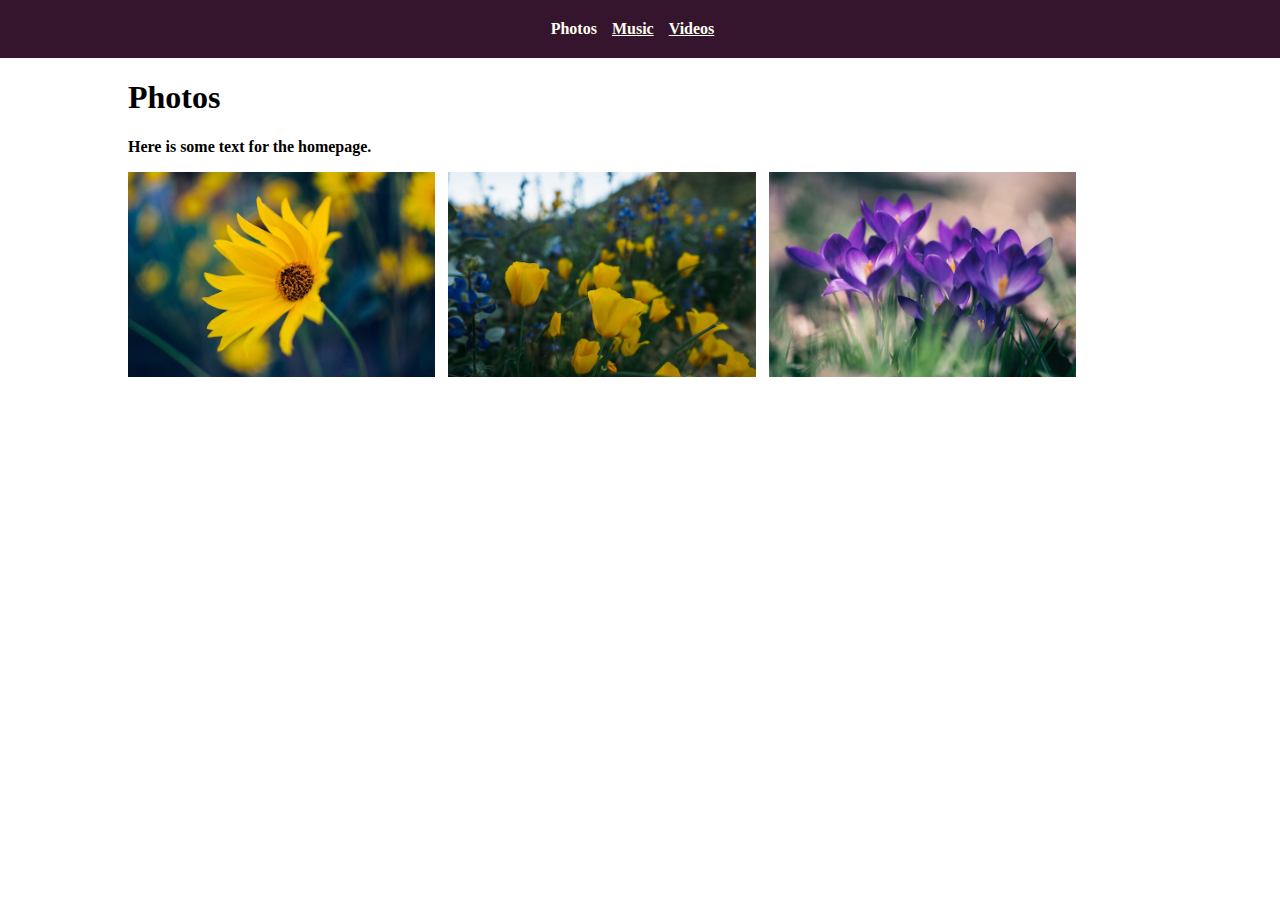
<file: tutorials/tutorial01/index.html>
<!DOCTYPE html>
<html lang="en">
    <head>
        <!-- stylesheets and metadata go here -->
        <title>Photos</title>       
        <link rel="stylesheet" href="style.css">
    </head>
    <body>
        <!-- HTML content tags go here -->
        <nav class="navbar">
            <strong>Photos</strong>
            <a href="music.html">Music</a>
            <a href="videos.html">Videos</a>
        </nav>
        <main>
            <h1>Photos</h1>
            <p>Here is some text for the homepage.</p>

            <section class="photo-section">
                <!-- photos go here-->
                <img src="images/daisy.jpg">
                <img src="images/poppies.jpg">
                <img src="images/purple.jpg">
            </section>
        </main>
    </body>
</html>
</file>
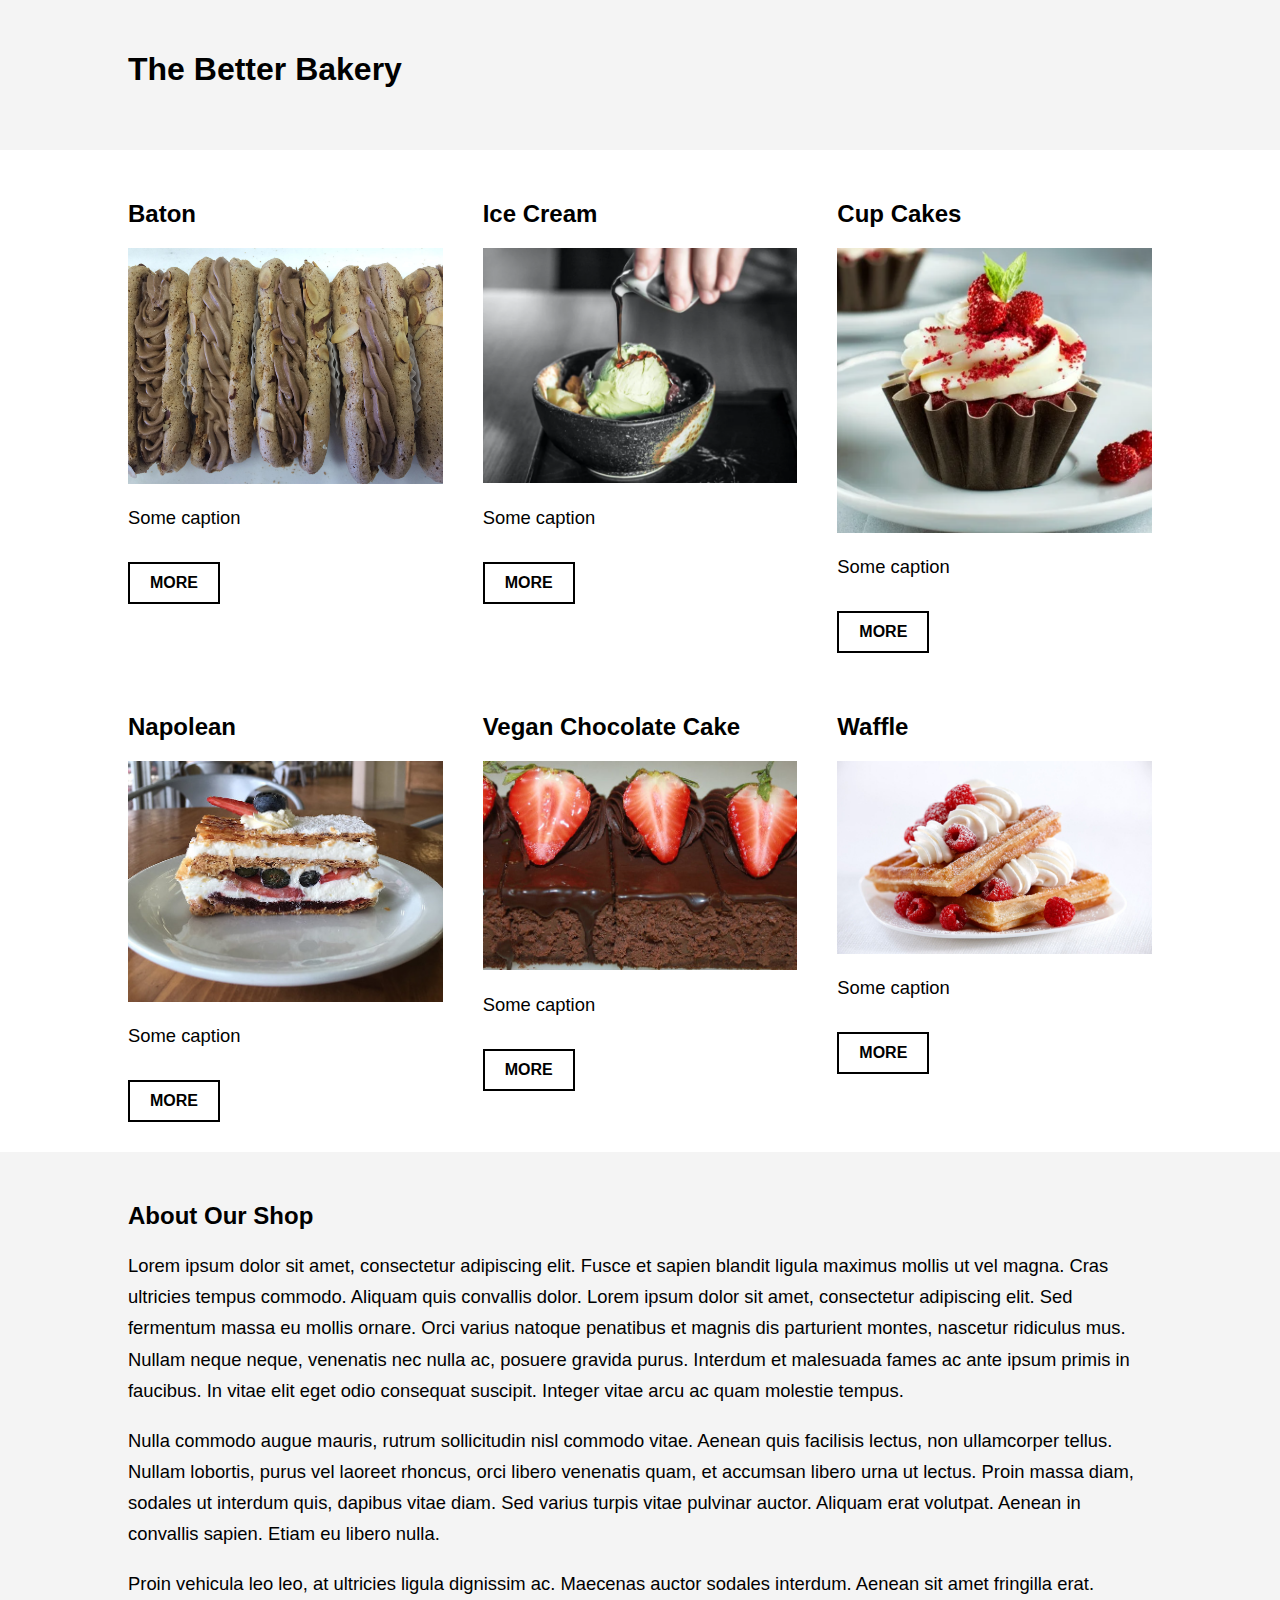
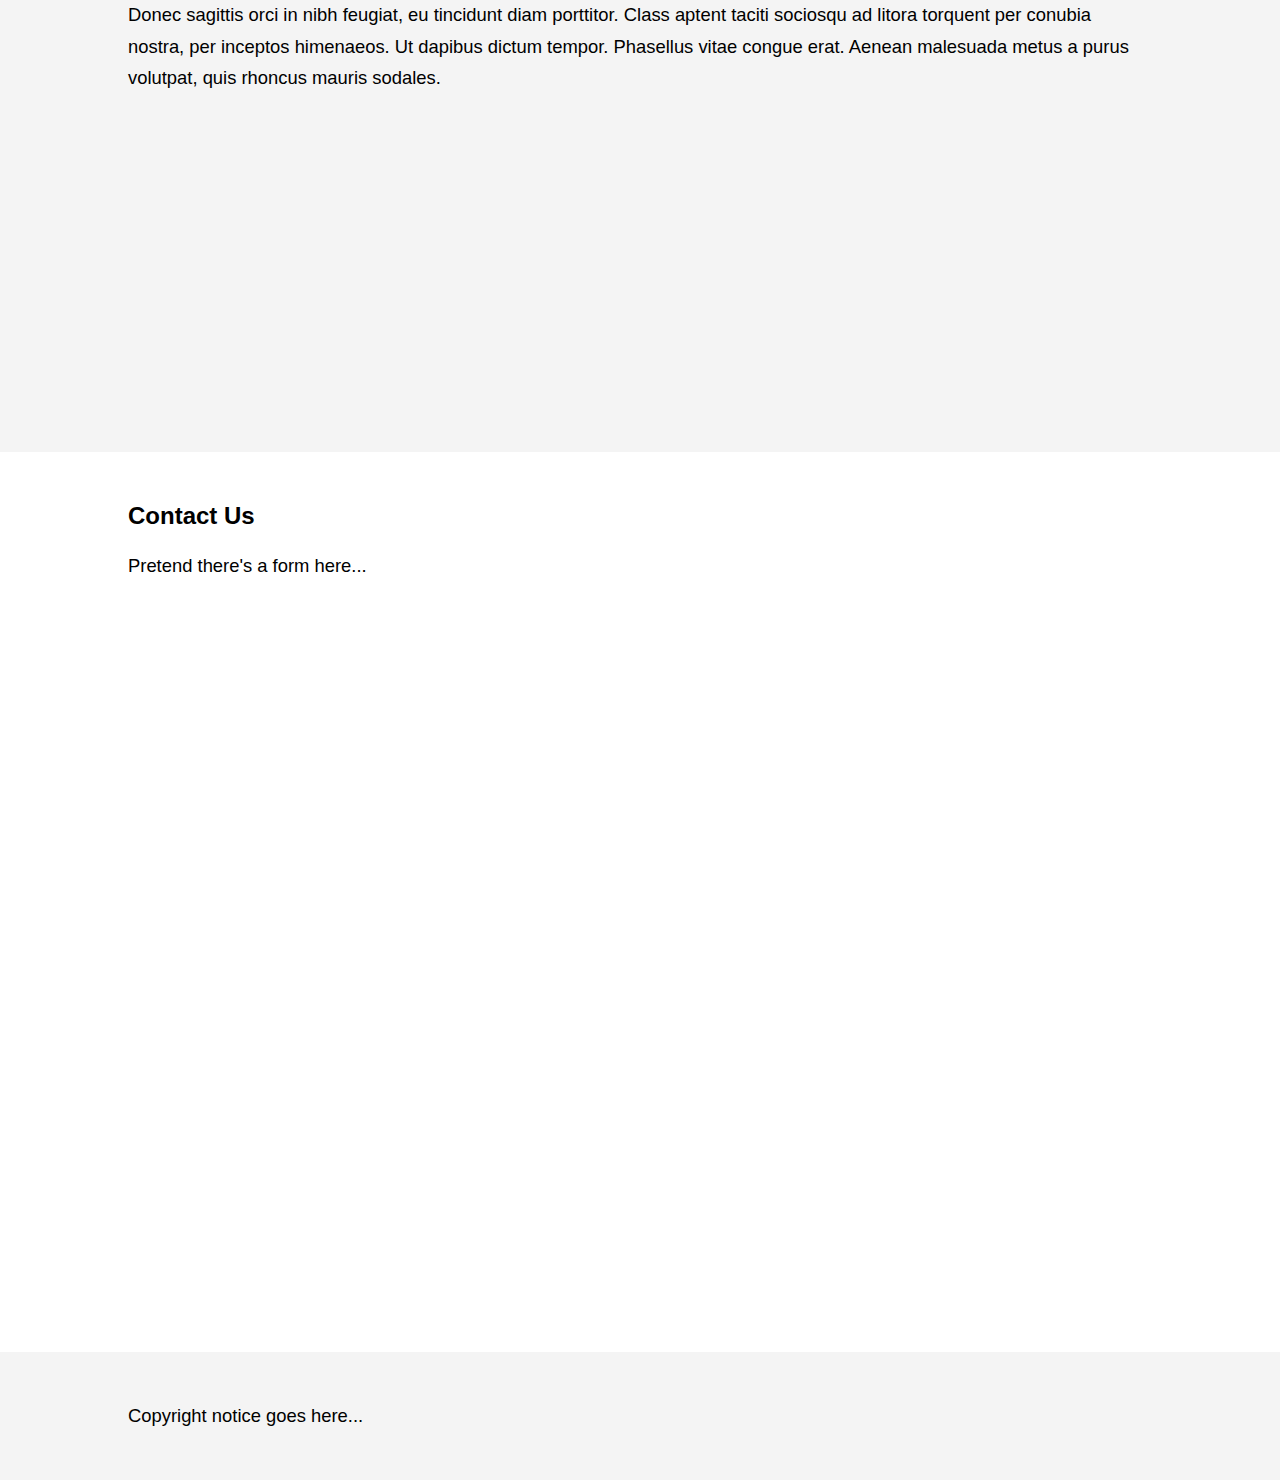
<file: lectures/lecture02/bakery-example/index.html>
<!DOCTYPE html>
<html lang="en">
<head>
    <meta charset="UTF-8">
    <meta http-equiv="X-UA-Compatible" content="IE=edge">
    <meta name="viewport" content="width=device-width, initial-scale=1.0">
    <!-- Link to Stylesheet -->
    <link rel="stylesheet" href="styles.css">
    <title>Bakery Example</title>
</head>
<body>
    <!-- Header -->
    <header>
        <h1>The Better Bakery</h1>
    </header>


    <!-- Main Content -->
    <main>

        <!-- Semantic section to hold all of the snacks -->
        <section id="items">

            <!-- individual snack item -->
            <div class="item">
                <h2>Baton</h2>
                <img src="images/batons.jpg" />
                <p>Some caption</p>
                <a href="items/item01.html">more</a>
            </div>

            <!-- individual snack item -->
            <div class="item">
                <h2>Ice Cream</h2>
                <img src="images/icecream.png" />
                <p>Some caption</p>
                <a href="#">more</a>
            </div>

            <!-- individual snack item -->
            <div class="item">
                <h2>Cup Cakes</h2>
                <img src="images/cupcake.png" />
                <p>Some caption</p>
                <a href="#">more</a>
            </div>

            <!-- individual snack item -->
            <div class="item">
                <h2>Napolean</h2>
                <img src="images/napolean.jpg" />
                <p>Some caption</p>
                <a href="#">more</a>
            </div>

            <!-- individual snack item -->
            <div class="item">
                <h2>Vegan Chocolate Cake</h2>
                <img src="images/vegan-chocolate-cake.jpg" />
                <p>Some caption</p>
                <a href="#">more</a>
            </div>

            <!-- individual snack item -->
            <div class="item">
                <h2>Waffle</h2>
                <img src="images/waffle.jpg" />
                <p>Some caption</p>
                <a href="#">more</a>
            </div>

        </section>

        <!-- Semantic section to hold "About Our Shop" -->
        <section id="about">
            <h2>About Our Shop</h2>
            <p>Lorem ipsum dolor sit amet, consectetur adipiscing elit. Fusce et sapien blandit ligula maximus mollis ut vel magna. Cras ultricies tempus commodo. Aliquam quis convallis dolor. Lorem ipsum dolor sit amet, consectetur adipiscing elit. Sed fermentum massa eu mollis ornare. Orci varius natoque penatibus et magnis dis parturient montes, nascetur ridiculus mus. Nullam neque neque, venenatis nec nulla ac, posuere gravida purus. Interdum et malesuada fames ac ante ipsum primis in faucibus. In vitae elit eget odio consequat suscipit. Integer vitae arcu ac quam molestie tempus.</p>

            <p>Nulla commodo augue mauris, rutrum sollicitudin nisl commodo vitae. Aenean quis facilisis lectus, non ullamcorper tellus. Nullam lobortis, purus vel laoreet rhoncus, orci libero venenatis quam, et accumsan libero urna ut lectus. Proin massa diam, sodales ut interdum quis, dapibus vitae diam. Sed varius turpis vitae pulvinar auctor. Aliquam erat volutpat. Aenean in convallis sapien. Etiam eu libero nulla.</p>
                
            <p>Proin vehicula leo leo, at ultricies ligula dignissim ac. Maecenas auctor sodales interdum. Aenean sit amet fringilla erat. Donec sagittis orci in nibh feugiat, eu tincidunt diam porttitor. Class aptent taciti sociosqu ad litora torquent per conubia nostra, per inceptos himenaeos. Ut dapibus dictum tempor. Phasellus vitae congue erat. Aenean malesuada metus a purus volutpat, quis rhoncus mauris sodales.</p>
        
        </section>


        <!-- Semantic section to hold "Contact info" -->
        <section id="contact">
            <h2>Contact Us</h2>
            <p>Pretend there's a form here...</p>
        </section>


        <!-- Semantic footer section -->
        <footer>
            <p>Copyright notice goes here...</p>
        </footer>

    </main>
</body>
</html>
</file>
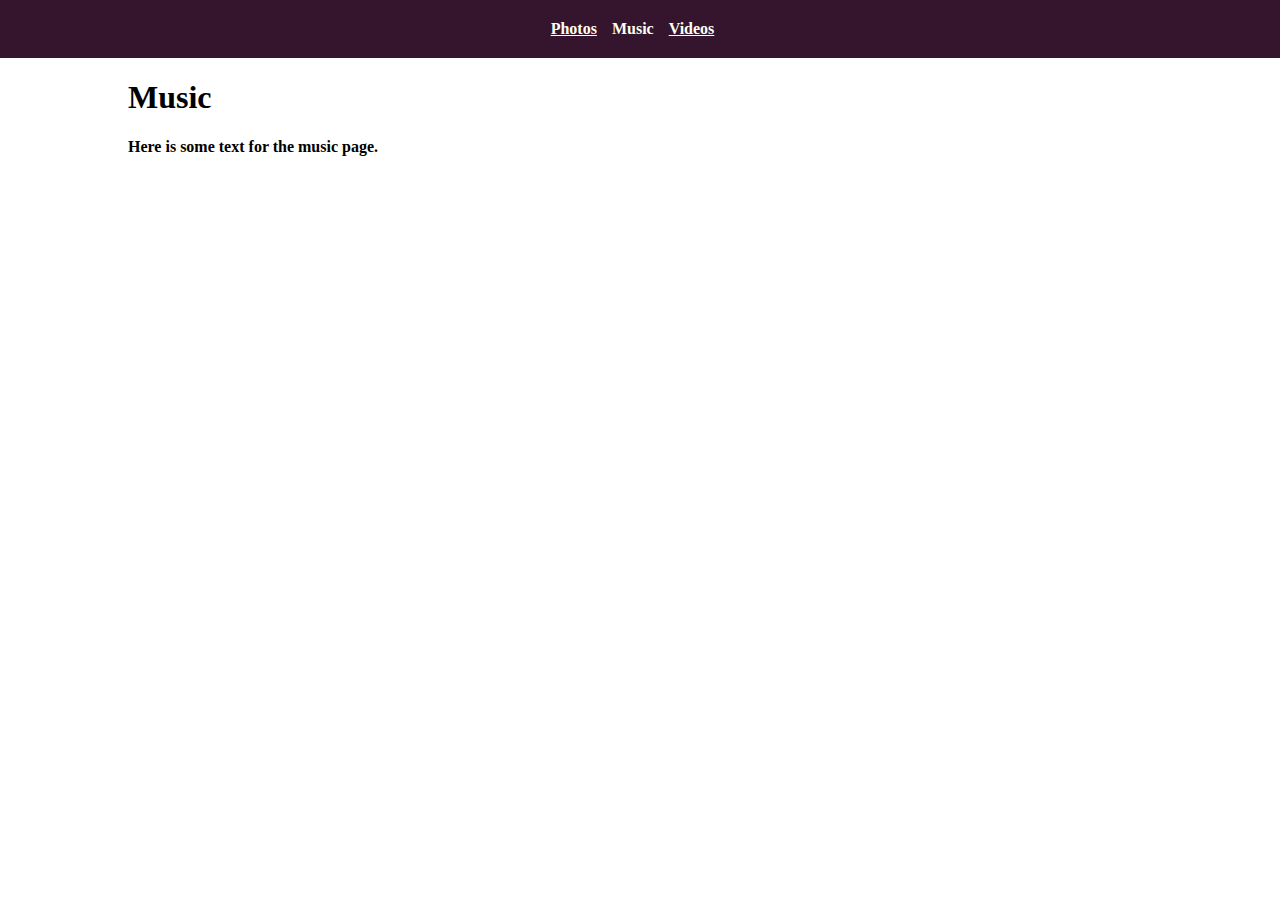
<file: tutorials/tutorial01/music.html>
<!DOCTYPE html>
<html lang="en">
    <head>
        <!-- stylesheets and metadata go here -->
        <title>Music</title> 
        <link rel="stylesheet" href="style.css">
    </head>
    <body>
        <!-- HTML content tags go here -->
        <nav class="navbar">
            <a href="index.html">Photos</a>
            <strong>Music</strong>
            <a href="videos.html">Videos</a>
        </nav>
        <main>
            <h1>Music</h1>
            <p>Here is some text for the music page.</p>

            <section class="music-section">
                <!-- iframes of music players go here -->
                <iframe style="border-radius:12px" src="https://open.spotify.com/embed/track/4oEKgLZ8uTSioNKuO8Kydu?utm_source=generator" width="80%" height="185" frameBorder="0" allowfullscreen="" allow="autoplay; clipboard-write; encrypted-media; fullscreen; picture-in-picture"></iframe>
            </section>
        </main>
    </body>
</html>
</file>
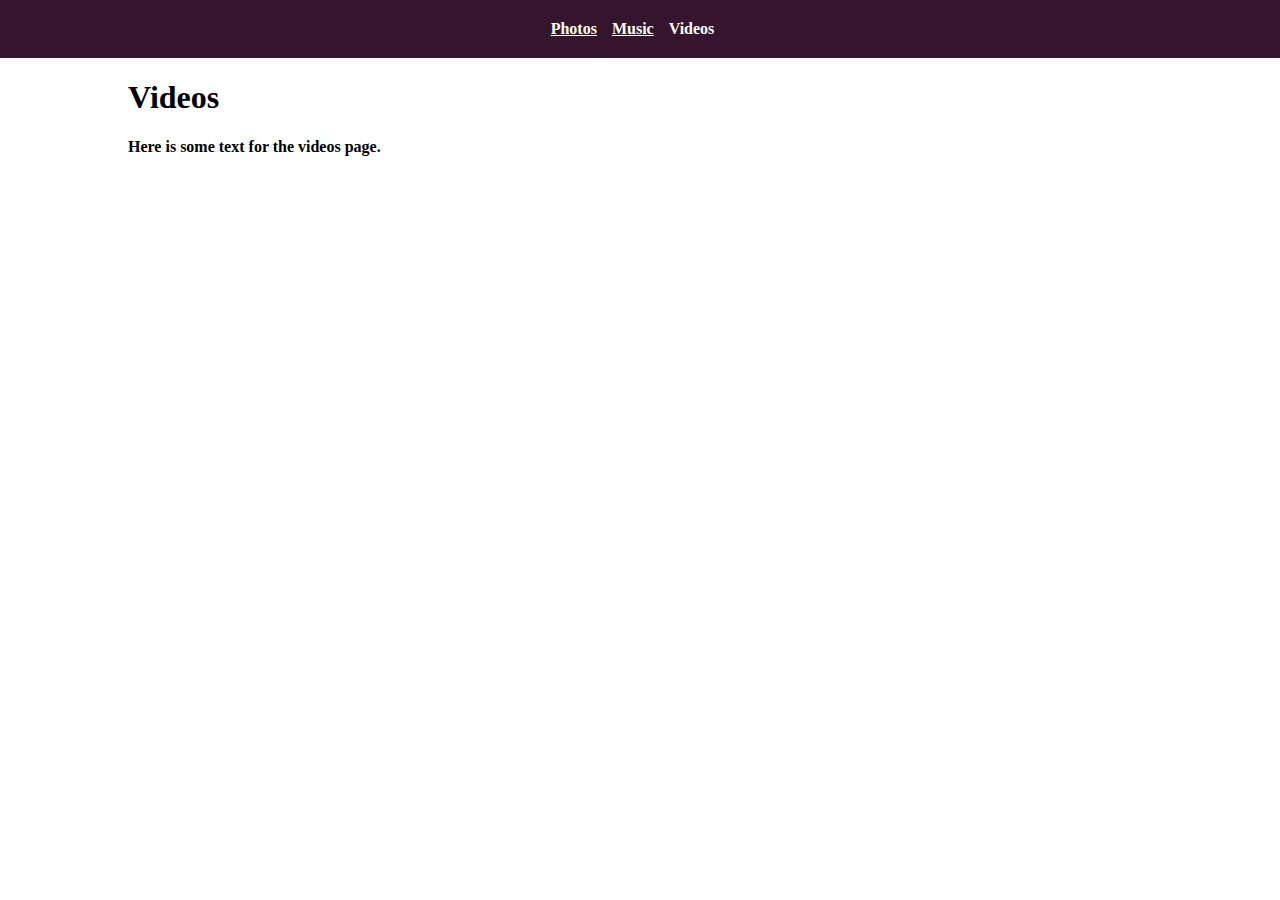
<file: tutorials/tutorial01/videos.html>
<!DOCTYPE html>
<html lang="en">
    <head>
        <!-- stylesheets and metadata go here -->
        <title>Videos</title>  
        <link rel="stylesheet" href="style.css">
    </head>
    <body>
        <!-- HTML content tags go here -->
        <nav class="navbar">
            <a href="index.html">Photos</a>
            <a href="music.html">Music</a>
            <strong>Videos</strong>
        </nav>        
        <main>
            <h1>Videos</h1>
            <p>Here is some text for the videos page.</p>

            <section class="video-section">
                <!-- iframes of videos go here -->
                <iframe width="560" height="315" src="https://www.youtube.com/embed/BFeVjJa4scY" title="YouTube video player" frameborder="0" allow="accelerometer; autoplay; clipboard-write; encrypted-media; gyroscope; picture-in-picture" allowfullscreen></iframe>
                <iframe width="560" height="315" src="https://www.youtube.com/embed/QHWQDPwCcts" title="YouTube video player" frameborder="0" allow="accelerometer; autoplay; clipboard-write; encrypted-media; gyroscope; picture-in-picture" allowfullscreen></iframe>
            </section>
        </main>
    </body>
</html>
</file>
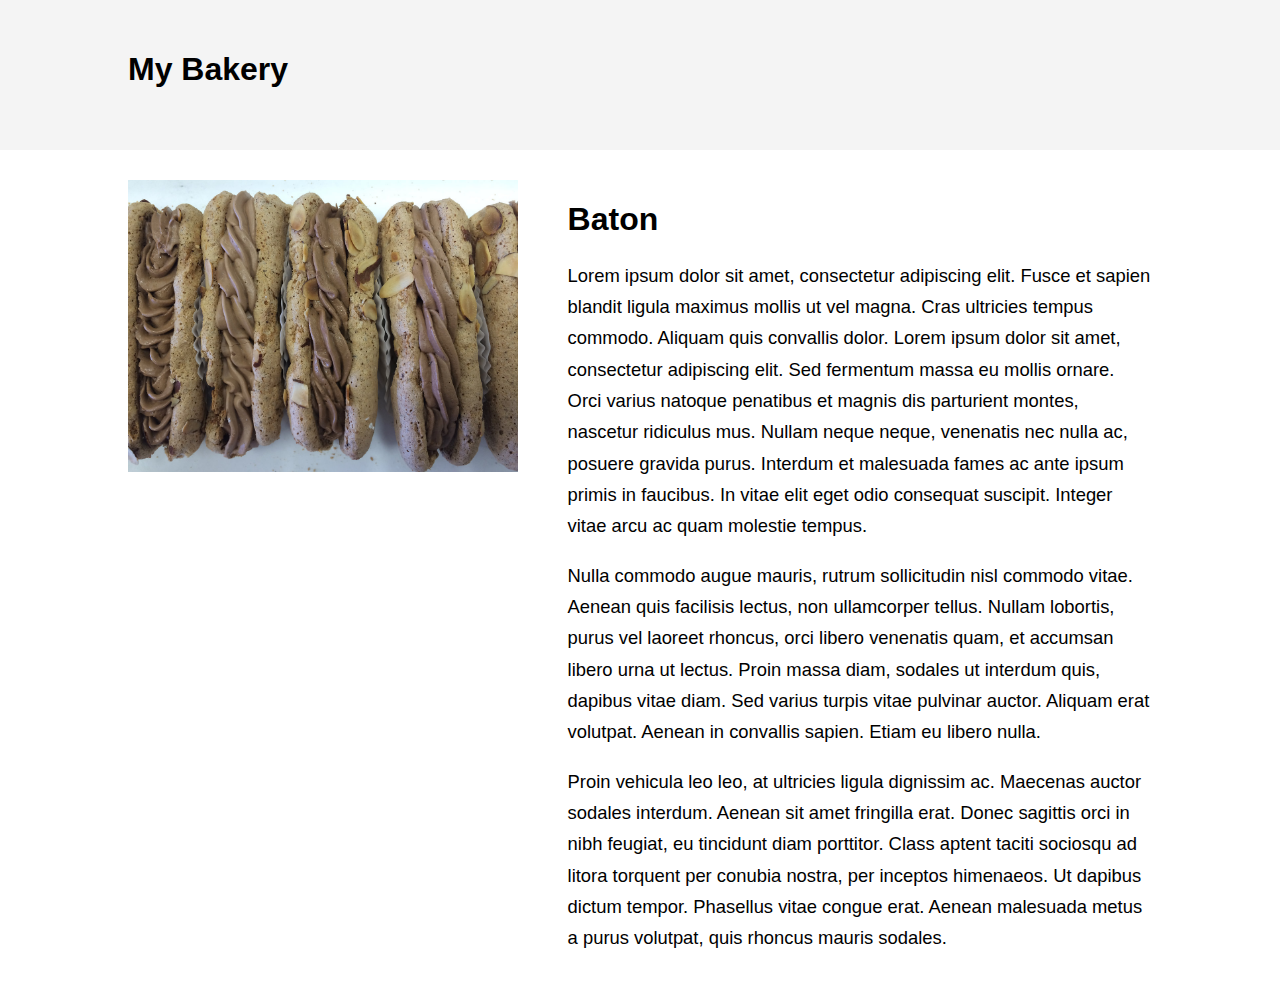
<file: lectures/lecture02/bakery-example/items/item01.html>
<!DOCTYPE html>
<html lang="en">
<head>
    <meta charset="UTF-8">
    <meta http-equiv="X-UA-Compatible" content="IE=edge">
    <meta name="viewport" content="width=device-width, initial-scale=1.0">
    <link rel="stylesheet" href="../styles.css">
    <title>Home</title>
</head>
<body>
    <header>
        <h1>My Bakery</h1>
    </header>
    <main>
        
        <section class="detail">
            <img src="../images/batons.jpg" />
            <div class="description">
                <h1>Baton</h1>
                <p>Lorem ipsum dolor sit amet, consectetur adipiscing elit. Fusce et sapien blandit ligula maximus mollis ut vel magna. Cras ultricies tempus commodo. Aliquam quis convallis dolor. Lorem ipsum dolor sit amet, consectetur adipiscing elit. Sed fermentum massa eu mollis ornare. Orci varius natoque penatibus et magnis dis parturient montes, nascetur ridiculus mus. Nullam neque neque, venenatis nec nulla ac, posuere gravida purus. Interdum et malesuada fames ac ante ipsum primis in faucibus. In vitae elit eget odio consequat suscipit. Integer vitae arcu ac quam molestie tempus.</p>

                <p>Nulla commodo augue mauris, rutrum sollicitudin nisl commodo vitae. Aenean quis facilisis lectus, non ullamcorper tellus. Nullam lobortis, purus vel laoreet rhoncus, orci libero venenatis quam, et accumsan libero urna ut lectus. Proin massa diam, sodales ut interdum quis, dapibus vitae diam. Sed varius turpis vitae pulvinar auctor. Aliquam erat volutpat. Aenean in convallis sapien. Etiam eu libero nulla.</p>
                    
                <p>Proin vehicula leo leo, at ultricies ligula dignissim ac. Maecenas auctor sodales interdum. Aenean sit amet fringilla erat. Donec sagittis orci in nibh feugiat, eu tincidunt diam porttitor. Class aptent taciti sociosqu ad litora torquent per conubia nostra, per inceptos himenaeos. Ut dapibus dictum tempor. Phasellus vitae congue erat. Aenean malesuada metus a purus volutpat, quis rhoncus mauris sodales.</p>
            </div>
        </section>
        
    </main>
</body>
</html>
</file>
<file: tutorials/tutorial01/style.css>
body {
    font-family: Garamond, serif;
    font-weight: bold;
    margin: 0;
}

.navbar {
    padding: 20px;
    background-color: #35152d;
    display: flex;
    align-items: center;
    justify-content: center;
}
.navbar a, .navbar strong {
    margin-right: 15px;
    color:ivory
}

.photo-section {
    display: flex;
    width: 100%;
    flex-direction: row;
}
.photo-section img {
    width: 30%;
    margin-right: 1.3%;
}

main {
    padding-right: 10vw;
    padding-left: 10vw;
}
</file>
<file: lectures/lecture02/bakery-example/styles.css>
* {
    box-sizing: border-box;
}

body {
    font-family: Arial, Helvetica, sans-serif;
    margin: 0px;
}

p {
    font-size: 1.15em;
    line-height: 1.7em;
}

header, section, footer {
    padding: 30px 10vw;
}

header {
    background: #F4F4F4;
    height: 150px;
}

#items {
    display: grid;
    grid-template-columns: 1fr 1fr 1fr;
    column-gap: 40px;
    row-gap: 40px;
}

.item {
    /* border: solid 1px #000; */
    min-height: 250px;
    display: flex;
    flex-direction: column;
    /* justify-content: flex-start; */
    align-items: flex-start;
}

.item img {
    width: 100%;
}

.item a, 
.item a:link, 
.item a:visited, 
.item a:hover, 
.item a:link {
    text-decoration: none;
    color: black;
    padding: 10px 20px;
    border: solid 2px black;
    margin-top: 10px;
    text-transform: uppercase;
    font-weight: bold;
}

#about, #contact {
    min-height: 100vh;
}

#about, footer {
    background: #F4F4F4;
}

.detail {
    display: grid;
    grid-template-columns: 2fr 3fr;
    column-gap: 50px;
}
.detail img {
    width: 100%;
}
</file>
